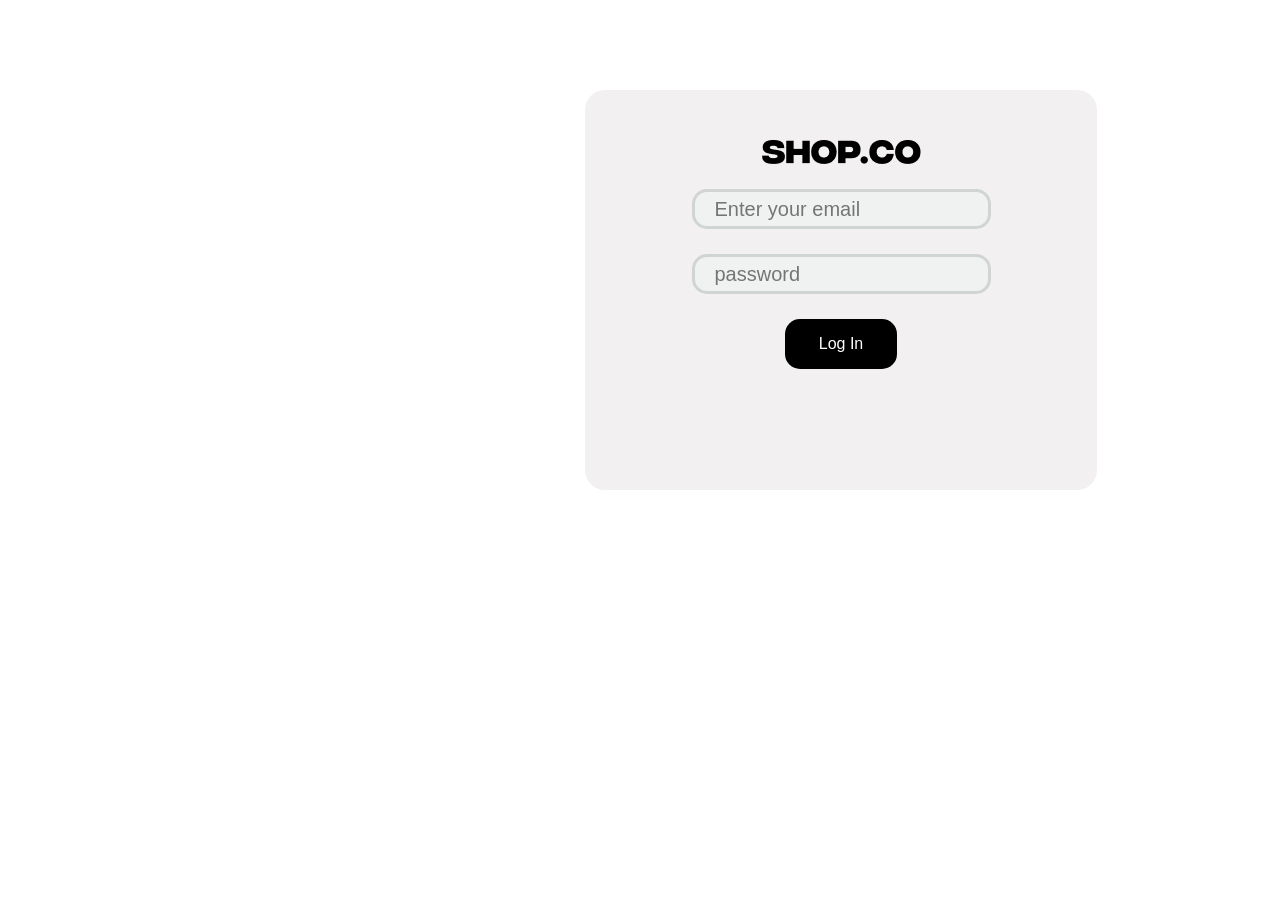
<file: login.html>
<!DOCTYPE html>
<html lang="en">
<head>
    <meta charset="UTF-8">
    <meta name="viewport" content="width=device-width, initial-scale=1.0">
    <title>Document</title>
    <link rel="stylesheet" href="main.css" />


</head>
<body>
    <main>
        <section class="login-page">
            <div class="login-page__container">
                <img src="assets/images/SHOP.CO.png">

                <div class="login-page__email">
                    <input type="email" placeholder="Enter your email" class="login-page__email-input">
                </div>
                <div class="login-page__password">
                    <input type="password" placeholder="password" class="login-page__password-input">
                </div>
                
                <button type="submit" class="login-page__btn">Log In</button>


                </div>


            </div>

        </section>
    </main>
    <script src="js/auth.js"></script>
</body>
</html>
</file>
<file: main.css>
* {
  margin: 0;
  padding: 0;
  box-sizing: border-box;
}

html {
  scroll-behavior: smooth;
}

body {
  font-family: Arial, Helvetica, sans-serif;
  color: #000000;
}

button,
input {
  font: inherit;
}

button {
  border: none;
  background: none;
  cursor: pointer;
}

ul {
  list-style: none;
}

img {
  display: block;
  max-width: 100%;
}

.signup-banner {
  position: relative;
  display: flex;
  align-items: center;
  justify-content: center;
  width: 100%;
  min-height: 1.75rem;
  background-color: #000000;
  color: #ffffff;
}
.signup-banner__text {
  font-size: 0.75rem;
}
.signup-banner__link {
  color: #ffffff;
  text-decoration: underline;
}
.signup-banner__link:hover {
  opacity: 0.7;
}
.signup-banner__close-btn {
  background-color: transparent;
  position: absolute;
  top: 20%;
  right: 5.625rem;
  bottom: 1.875rem;
  color: #ffffff;
  width: 1.25rem;
  height: 1.25rem;
  cursor: pointer;
  font-size: 1.25rem;
}
.signup-banner__close-btn:hover {
  opacity: 0.7;
}

.site-header {
  width: 100%;
  height: 6.25rem;
  background-color: #ffffff;
}
.site-header__nav {
  display: flex;
  align-items: center;
  justify-content: space-between;
  height: 100%;
  margin: 0 6.25rem 0 6.25rem;
}
.site-header__logo-link {
  display: block;
  align-items: center;
  flex-shrink: 0;
}
.site-header__logo {
  display: block;
  width: 7.125rem;
  height: auto;
}
.site-header__menu {
  display: flex;
  align-items: center;
  gap: 1.5625rem;
  list-style: none;
  margin-left: 2.5rem;
  padding: 0;
}
.site-header__menu__menu-item {
  text-decoration: none;
}
.site-header__link {
  display: flex;
  align-items: center;
  color: #000000;
  text-decoration: none;
}
.site-header__link:hover {
  opacity: 0.7;
}
.site-header__search {
  position: relative;
  flex: 1;
  width: 34.375rem;
  display: flex;
  align-items: center;
  justify-content: center;
}
.site-header__search-input {
  background-color: #f2f0f1;
  border-radius: 1.875rem;
  width: 80%;
  height: 2.5rem;
  border: none;
  padding-left: 3.25rem;
}
.site-header__search-icon {
  position: absolute;
  left: 5rem;
}
.site-header__actions {
  display: flex;
  gap: 0.9375rem;
}

.hero {
  position: relative;
  display: flex;
  width: 100%;
  height: 37.5rem;
  overflow: hidden;
  background-color: #f2f0f1;
}
.hero__content {
  position: relative;
  z-index: 2;
  padding-top: 4.125rem;
  padding-left: 4.5rem;
}
.hero__title {
  width: 40.625rem;
  height: auto;
  line-height: 0.85;
  margin: 0;
  color: #000000;
  font-size: 4rem;
  font-weight: 900;
  letter-spacing: -0.15625rem;
}
.hero__subtitle {
  position: relative;
  padding-left: 0.625rem;
  max-width: 31.25rem;
  margin-top: 1.125rem;
  font-weight: 400;
  color: #666666;
  font-size: 0.8125rem;
  line-height: 1.5;
}
.hero__cta-btn {
  background-color: #000000;
  color: #ffffff;
  width: 26%;
  height: 2.5rem;
  border-radius: 3.4375rem;
  margin-top: 1rem;
  font-weight: 500;
  border: none;
  cursor: pointer;
  font: inherit;
}
.hero__cta-btn:hover {
  background-color: #2c2828;
  transform: translateY(-0.0625rem);
}
.hero__statistics {
  display: flex;
  align-items: center;
  margin-top: 2.125rem;
  height: 4.625rem;
}
.hero__stats {
  padding: 0 1.25rem;
  border-right: 0.0625rem solid #d7d7d7;
}
.hero__stats:first-child {
  padding-left: 0;
}
.hero__stats:last-child {
  border-right: none;
}
.hero__stats .hero__stat-value {
  margin: 0;
  font-size: 1.875rem;
  font-weight: 700;
  line-height: 1;
}
.hero__stats .hero__stat-label {
  color: rgba(0, 0, 0, 0.6);
  line-height: 1.3;
  font-size: 0.6875rem;
  margin-top: 0.3125rem;
}

.hero__media {
  position: absolute;
  top: 0;
  right: 0;
  width: 100%;
  height: 100%;
  display: flex;
  align-items: flex-end;
  justify-content: flex-end;
  z-index: 1;
}
.hero__media .hero__image {
  display: block;
  width: 100%;
  height: 100%;
  -o-object-fit: contain;
     object-fit: contain;
  -o-object-position: bottom right;
     object-position: bottom right;
}

.brands {
  width: 100%;
  border: 0.125rem solid black;
  height: 7.625rem;
  background-color: #000000;
  display: flex;
  align-items: center;
}
.brands__list {
  width: 100%;
  display: flex;
  align-items: center;
  justify-content: space-evenly;
}

.product-section {
  width: 100%;
  display: flex;
  align-items: center;
  justify-content: center;
  position: relative;
}
.product-section__title {
  position: absolute;
  top: 3.75rem;
  font-weight: 900;
  font-size: 3rem;
  line-height: 100%;
  height: 3.125rem;
}
.product-section__container {
  display: flex;
  align-items: center;
  justify-content: space-evenly;
  margin-top: 8.75rem;
  gap: 1.5625rem;
}
.product-section__view-all {
  position: absolute;
  text-decoration: none;
  top: 100%;
  left: 50%;
  transform: translate(-50%, -50%);
  margin-top: 4.0625rem;
}

.product-section--selling {
  width: 100%;
  display: flex;
  align-items: center;
  justify-content: center;
  position: relative;
}
.product-section--selling .product-section__title {
  position: absolute;
  top: 10rem;
  font-weight: 900;
  font-size: 3rem;
  line-height: 100%;
  height: 3.125rem;
}
.product-section--selling .product-section__container {
  display: flex;
  align-items: center;
  justify-content: space-evenly;
  margin-top: 15rem;
  gap: 1.5625rem;
}
.product-section--selling .product-section__view-all {
  position: absolute;
  text-decoration: none;
  top: 100%;
  left: 50%;
  transform: translate(-50%, -50%);
  margin-top: 4.0625rem;
}

.product-card {
  cursor: pointer;
}
.product-card__stars {
  color: #ffc633;
}

.dress-style {
  width: 100%;
  padding: 2.5rem 0;
  background-color: #ffffff;
  overflow: hidden;
}
.dress-style__container {
  width: calc(100% - 2rem);
  max-width: 67.5rem;
  margin: 5rem 6.25rem;
  padding: 1.875rem 1.5rem;
  background-color: #f2f0f1;
  border-radius: 1rem;
}
.dress-style__title {
  margin: 0 0 1.5rem;
  color: #000000;
  font-size: 1.625rem;
  font-weight: 900;
  line-height: 1;
  text-align: center;
  text-transform: uppercase;
  letter-spacing: -0.05rem;
}
.dress-style__grid {
  display: grid;
  grid-template-columns: repeat(3, 1fr);
  grid-template-rows: repeat(2, 15rem);
  gap: 1rem;
}
.dress-style__card {
  position: relative;
  width: 100%;
  height: 100%;
  overflow: hidden;
  border-radius: 0.75rem;
  background-color: #ffffff;
}
.dress-style__card--casual {
  grid-column: 1;
  grid-row: 1;
}
.dress-style__card--casual .dress-style__image {
  -o-object-position: center 20%;
     object-position: center 20%;
}
.dress-style__card--formal {
  grid-column: 2/4;
  grid-row: 1;
}
.dress-style__card--formal .dress-style__image {
  -o-object-position: center 30%;
     object-position: center 30%;
}
.dress-style__card--party {
  grid-column: 1/3;
  grid-row: 2;
}
.dress-style__card--party .dress-style__image {
  -o-object-position: center 30%;
     object-position: center 30%;
}
.dress-style__card--gym {
  grid-column: 3;
  grid-row: 2;
}
.dress-style__card--gym .dress-style__image {
  -o-object-position: center 15%;
     object-position: center 15%;
}
.dress-style__image {
  position: absolute;
  top: 0;
  left: 0;
  width: 100%;
  height: 100%;
  display: block;
  -o-object-fit: cover;
     object-fit: cover;
  z-index: 1;
}
.dress-style__name {
  position: absolute;
  top: 1.25rem;
  left: 1.5rem;
  z-index: 2;
  margin: 0;
  color: #000000;
  font-size: 1.125rem;
  font-weight: 700;
  line-height: 1;
  pointer-events: none;
}

.testimonials {
  width: 100%;
  height: 30rem;
  overflow: hidden;
}
.testimonials__container {
  margin: 0 auto;
  width: 73.75rem;
}
.testimonials__header {
  display: flex;
  align-items: center;
  justify-content: space-between;
}
.testimonials__title {
  margin: 0;
  color: #000000;
  font-size: 3rem;
  font-weight: 900;
  line-height: 1;
}
.testimonials__controls {
  display: flex;
  align-items: center;
  gap: 0.75rem;
}
.testimonials__controls {
  border: none;
  cursor: pointer;
}
.testimonials__controls:hover {
  opacity: 0.55;
}

.testimonials__list {
  display: flex;
  align-items: center;
  justify-content: space-between;
  gap: 1.25rem;
  margin-top: 2.5rem;
}

.testimonial-card {
  height: 15rem;
  width: 25rem;
  border: 0.125rem solid #c4c2c2;
  border-radius: 0.75rem;
  padding: 1.75rem 2rem;
  align-items: center;
  gap: 0.3125rem .testimonial-card __customer;
  gap-display: flex;
  gap-align-items: center;
}
.testimonial-card__stars {
  color: #ffc633;
  font-size: 1.375rem;
}
.testimonial-card__name {
  font-size: 1.25rem;
  font-weight: 700;
}
.testimonial-card__verified {
  color: #ffffff;
  background-color: #00a67d;
  width: 0.75rem;
  height: 0.75rem;
  display: flex;
  align-items: center;
  justify-content: center;
  border-radius: 50%;
  font-size: 0.5rem;
}
.testimonial-card__review {
  margin-top: 0.75rem;
  color: #666666;
  line-height: 1.4;
}

.newsletter {
  width: 100%;
  height: 18.75rem;
}
.newsletter__container {
  width: auto;
  height: 11.25rem;
  margin: 0 6.25rem 0 6.25rem;
  background-color: #000000;
  color: #ffffff;
  border-radius: 1.875rem;
  padding: 2.6875rem 0 2.6875rem 4rem;
  display: flex;
  align-items: center;
  justify-content: space-between;
  gap: 12.5rem;
}
.newsletter__title {
  width: 90%;
  font-size: 2.5rem;
  font-weight: 800;
  line-height: 1;
}

.newsletter__form {
  width: 28.125rem;
  margin-right: 4rem;
  display: flex;
  flex-direction: column;
  gap: 0.4375rem;
}
.newsletter__label {
  position: absolute;
  width: 0.0625rem;
  height: 0.0625rem;
  overflow: hidden;
}
.newsletter__input {
  width: 100%;
  height: 2.375rem;
  padding: 0 0.875rem;
  border: none;
  border-radius: 1.25rem;
  background-color: #ffffff;
  font-size: 0.5rem;
  outline: none;
}
.newsletter__input::-moz-placeholder {
  color: #999999;
  font-size: 0.75rem;
  padding-left: 0.3125rem;
}
.newsletter__input::placeholder {
  color: #999999;
  font-size: 0.75rem;
  padding-left: 0.3125rem;
}
.newsletter__button {
  width: 100%;
  height: 2.375rem;
  border: none;
  border-radius: 1.25rem;
  background-color: #f2f0f1;
  color: #000000;
  font-size: 0.75rem;
  font-weight: 500;
  border: none;
  cursor: pointer;
  font: inherit;
}
.newsletter__button:hover {
  background-color: #ffffff;
}

.site-footer {
  width: 100%;
  height: auto;
  padding: 1.875rem 0 0.9375rem;
  background-color: #f2f0f1;
  color: #000000;
}
.site-footer__container {
  width: calc(100% - 4.5rem);
  max-width: 73.75rem;
  margin: 0 auto;
}
.site-footer__main {
  display: grid;
  grid-template-columns: 1.8fr repeat(4, 1fr);
  gap: 2.5rem;
  padding-bottom: 1.5625rem;
}
.site-footer__logo {
  display: inline-block;
  margin-bottom: 0.75rem;
  color: #000000;
  font-size: 1.25rem;
  font-weight: 900;
  text-decoration: none;
}
.site-footer__description {
  max-width: 13.75rem;
  margin: 0;
  color: #666666;
  font-size: 0.5rem;
  line-height: 1.5;
}
.site-footer__social {
  display: flex;
  gap: 0.5rem;
  margin-top: 0.9375rem;
}
.site-footer__social-link {
  display: flex;
  align-items: center;
  justify-content: center;
  width: 1.125rem;
  height: 1.125rem;
  border-radius: 50%;
  background-color: #ffffff;
}
.site-footer__social-link .site-footer__social-icon {
  width: 0.625rem;
  height: 0.625rem;
  -o-object-fit: contain;
     object-fit: contain;
}
.site-footer__column {
  min-width: 0;
}
.site-footer__heading {
  margin: 0 0 0.875rem;
  font-size: 0.5625rem;
  font-weight: 500;
  letter-spacing: 0.0625rem;
}
.site-footer__links {
  display: flex;
  flex-direction: column;
  gap: 0.5625rem;
  margin: 0;
  padding: 0;
  list-style: none;
}
.site-footer__link {
  color: #666666;
  font-size: 0.5rem;
  text-decoration: none;
}
.site-footer__link:hover {
  color: #000000;
}
.site-footer__bottom {
  display: flex;
  align-items: center;
  justify-content: space-between;
  padding-top: 0.9375rem;
  border-top: 0.0625rem solid #dddddd;
}
.site-footer__copyright {
  margin: 0;
  color: #999999;
  font-size: 0.4375rem;
}
.site-footer__payments {
  display: flex;
  align-items: center;
  gap: 0.375rem;
}
.site-footer__payment {
  -o-object-fit: contain;
     object-fit: contain;
  background-color: #ffffff;
  border-radius: 0.1875rem;
}

/* Responsive component styles */
.related-products__break {
  display: none;
}

/* Responsive breakpoints */
@media (max-width: 62rem) {
  .site-header__nav {
    margin: 0 2.5rem;
  }
  .site-header__menu {
    gap: 1rem;
    margin: 0 1.25rem;
  }
  .hero__content {
    padding-left: 2.5rem;
  }
  .hero__title {
    width: 34rem;
    font-size: 3.25rem;
  }
  .hero__cta-btn {
    width: 12rem;
  }
  .product-section__container {
    display: grid;
    grid-template-columns: repeat(2, 1fr);
    width: calc(100% - 4.5rem);
  }
  .product-section__view-all {
    position: static;
    grid-column: 1/-1;
    margin: 0;
    padding: 0.75rem;
    border: 0.0625rem solid #dddddd;
    border-radius: 1.5rem;
    text-align: center;
    transform: none;
  }
  .dress-style__container {
    margin: 3rem auto;
  }
  .newsletter__container {
    margin: 0 2.5rem;
  }
  .site-footer__main {
    grid-template-columns: 1.5fr repeat(4, 1fr);
    gap: 1.5rem;
  }
}
@media (max-width: 48rem) {
  .signup-banner__close-btn {
    right: 1rem;
  }
  .site-header {
    height: 4.5rem;
  }
  .site-header__nav {
    margin: 0 1rem;
    padding: 0;
  }
  .site-header__menu-toggle {
    display: block;
    border: none;
    background: transparent;
    color: #000000;
    cursor: pointer;
    font-size: 1.25rem;
  }
  .site-header__menu, .site-header__search {
    display: none;
  }
  .site-header__logo {
    width: 6rem;
  }
  .site-header__actions {
    gap: 0.625rem;
  }
  .hero {
    height: 40rem;
  }
  .hero__content {
    width: 100%;
    padding: 2.1875rem 1.25rem;
  }
  .hero__title {
    width: 100%;
    font-size: 2.5rem;
    line-height: 0.95;
  }
  .hero__subtitle {
    max-width: 100%;
    padding-left: 0;
  }
  .hero__cta-btn {
    width: 100%;
    max-width: 17.5rem;
  }
  .hero__statistics {
    position: relative;
    z-index: 3;
    display: grid;
    grid-template-columns: 1fr 1fr;
    height: auto;
    row-gap: 0.8125rem;
  }
  .hero__stats {
    padding: 0 0.75rem;
  }
  .hero__stats--middle {
    border-right: none;
  }
  .hero__stats--last {
    grid-column: 1/-1;
    padding: 0;
    border: none;
    text-align: center;
  }
  .hero__stat-value {
    font-size: 1.3125rem;
  }
  .hero__stat-label {
    font-size: 0.5625rem;
  }
  .hero__media {
    top: 10.625rem;
    height: 14.6875rem;
    align-items: flex-end;
    justify-content: center;
  }
  .hero__image {
    width: 100%;
    height: 100%;
    -o-object-position: bottom center;
       object-position: bottom center;
  }
  .brands {
    height: 7.5rem;
  }
  .brands__list {
    display: grid;
    grid-template-columns: repeat(3, 1fr);
    gap: 0.75rem 1.125rem;
    padding: 1rem;
    justify-items: center;
  }
  .brands__item--mobile-hidden {
    display: none;
  }
  .brands__logo {
    max-width: 4.625rem;
    max-height: 1.125rem;
  }
  .product-section {
    padding: 2.125rem 1rem 0;
  }
  .product-section--selling {
    padding: 2.125rem 1rem 0;
  }
  .product-section--selling .product-section__title {
    margin-top: 0;
  }
  .product-section--selling .product-section__container {
    margin: 0;
  }
  .product-section__title {
    position: static;
    height: auto;
    margin: 0 0 1.375rem;
    text-align: center;
    font-size: 1.5625rem;
  }
  .product-section__container {
    width: 100%;
    grid-template-columns: 1fr 1fr;
    gap: 1.5rem 0.75rem;
    margin: 0;
  }
  .product-card__name {
    font-size: 0.6875rem;
  }
  .product-card__rating {
    font-size: 0.625rem;
  }
  .product-card__stars {
    font-size: 0.6875rem;
  }
  .product-card__price {
    font-size: 0.9375rem;
  }
  .dress-style {
    padding: 1rem 0;
  }
  .dress-style__container {
    margin: 2rem 1rem;
    padding: 1.5rem 1rem;
  }
  .dress-style__title {
    font-size: 1.5625rem;
  }
  .dress-style__grid {
    grid-template-columns: 1fr;
    grid-template-rows: repeat(4, 12rem);
  }
  .dress-style__card--casual, .dress-style__card--formal, .dress-style__card--party, .dress-style__card--gym {
    grid-column: 1;
    grid-row: auto;
  }
  .testimonials {
    height: auto;
    padding: 1rem 0 2rem;
  }
  .testimonials__container {
    width: calc(100% - 2rem);
  }
  .testimonials__title {
    font-size: 1.875rem;
  }
  .testimonials__list {
    overflow-x: auto;
    justify-content: flex-start;
    padding-bottom: 0.5rem;
  }
  .testimonial-card {
    min-width: 17.5rem;
    min-height: 13rem;
    padding: 1rem;
  }
  .newsletter {
    height: auto;
    padding-bottom: 2rem;
  }
  .newsletter__container {
    width: calc(100% - 2rem);
    height: auto;
    min-height: 13.4375rem;
    margin: 0 1rem;
    padding: 1.5rem 1rem 1.125rem;
    border-radius: 1rem;
    flex-direction: column;
    align-items: stretch;
    gap: 1.125rem;
  }
  .newsletter__title, .newsletter__form {
    width: 100%;
  }
  .newsletter__title {
    font-size: 1.5625rem;
  }
  .site-footer {
    padding: 1.625rem 0 1rem;
  }
  .site-footer__container {
    width: calc(100% - 2rem);
  }
  .site-footer__main {
    grid-template-columns: 1fr 1fr;
    gap: 1.75rem 1.125rem;
  }
  .site-footer__brand {
    grid-column: 1/-1;
  }
  .site-footer__bottom {
    flex-direction: column;
    gap: 0.9375rem;
    text-align: center;
    width: 3.5rem;
  }
}
@media (max-width: 30rem) {
  .signup-banner__text {
    font-size: 0.625rem;
  }
  .hero {
    height: 36rem;
  }
  .hero__title {
    font-size: 2.25rem;
  }
  .hero__media {
    top: 9.5rem;
    height: 12rem;
  }
  .product-section__container {
    gap: 1rem 0.625rem;
  }
  .dress-style__grid {
    grid-template-rows: repeat(4, 10rem);
  }
  .testimonials__title {
    font-size: 1.5625rem;
  }
  .site-footer__main {
    gap: 1.25rem 0.75rem;
  }
}
.product-page {
  padding-left: 6.25rem;
}
.product-page__breadcrumbs {
  display: flex;
  gap: 0.625rem;
  font-size: 1rem;
  line-height: 100%;
  font-weight: 400;
  color: #000000;
}
.product-page__breadcrumb {
  text-decoration: none;
}

.product-details {
  width: 100%;
  display: grid;
  grid-template-columns: repeat(2, 28.125rem);
  gap: 2.5rem;
  margin-top: 2.25rem;
}
.product-details__image-container {
  width: 28.125rem;
  height: 33.125rem;
}
.product-details__image {
  width: 28.125rem;
  height: auto;
}
.product-details__content {
  padding: 0.625rem 0;
}
.product-details__title {
  font-size: 2.5rem;
  font-weight: 800;
}
.product-details__rating {
  display: flex;
  align-items: center;
  justify-content: flex-start;
  gap: 0.625rem;
}
.product-details__stars {
  color: #ffc633;
  font-size: 1.5625rem;
}
.product-details__rating-value {
  display: flex;
  align-items: center;
  font-size: 1.25rem;
  margin-top: 0.3125rem;
}
.product-details__pricing {
  margin-top: 0.9375rem;
  font-weight: 700;
  font-size: 2rem;
}
.product-details__description, .product-details__option {
  font-weight: 400;
  font-size: 1rem;
  line-height: 1.375rem;
  color: #000000;
  margin-top: 1.25rem;
}
.product-details__purchase {
  display: flex;
  gap: 0.9375rem;
  margin-top: 1.5625rem;
}
.product-details__quantity {
  width: 9.375rem;
  display: flex;
  align-items: center;
  justify-content: space-between;
  width: 8.75rem;
  padding: 0.5rem 0.9375rem;
  background-color: #f0eeed;
  border-radius: 1.25rem;
  font-size: 1.25rem;
  cursor: pointer;
}
.product-details__add-button {
  background-color: #000000;
  width: 25rem;
  color: #ffffff;
  border-radius: 3.75rem;
  padding: 0.9375rem;
  font-weight: 500;
}

/* Responsive component styles */
.product-details__colors {
  display: flex;
  gap: 0.75rem;
  margin-top: 0.75rem;
  padding-bottom: 1.125rem;
  border-bottom: 0.0625rem solid #dddddd;
}

.product-details__color {
  width: 2.125rem;
  height: 2.125rem;
  border-radius: 50%;
  border: 0.125rem solid #ffffff;
  box-shadow: 0 0 0 0.0625rem #dddddd;
}

.product-details__color--brown {
  background: #514b3a;
}

.product-details__color--green {
  background: #2f5350;
}

.product-details__color--navy {
  background: #292f49;
}

.product-details__sizes {
  display: flex;
  flex-wrap: wrap;
  gap: 0.5rem;
  margin-top: 0.75rem;
  padding-bottom: 1.125rem;
  border-bottom: 0.0625rem solid #dddddd;
}

.product-details__size {
  padding: 0.625rem 1rem;
  border-radius: 1.375rem;
  background: #f0eeed;
  color: #777777;
  font-size: 0.8125rem;
}

.product-details__size--selected {
  background: #000000;
  color: #ffffff;
}

.product-reviews {
  width: min(73.75rem, 100% - 3rem);
  margin: 3.4375rem auto 3.75rem;
}

.product-reviews__tabs {
  display: grid;
  grid-template-columns: repeat(3, 1fr);
  border-bottom: 0.0625rem solid #dddddd;
}

.product-reviews__tab {
  padding: 1.125rem 0.625rem;
  color: #777777;
  font-size: 1rem;
}

.product-reviews__tab--active {
  color: #000000;
  font-weight: 600;
  border-bottom: 0.125rem solid #000000;
}

.product-reviews__header {
  display: flex;
  align-items: center;
  justify-content: space-between;
  margin: 1.5rem 0;
}

.product-reviews__title {
  font-size: 1.25rem;
}

.product-reviews__count {
  color: #777777;
  font-size: 0.8125rem;
  font-weight: 400;
}

.product-reviews__actions {
  display: flex;
  gap: 0.625rem;
}

.product-reviews__filter-button {
  padding: 0.625rem 1.125rem;
  border-radius: 1.375rem;
  background: #f0f0f0;
}

.product-reviews__write-button {
  background: #000000;
  color: #ffffff;
}

.product-reviews__grid {
  display: grid;
  grid-template-columns: repeat(3, 1fr);
  gap: 1rem;
}

.review-card {
  min-height: 13.75rem;
  padding: 1.375rem;
  border: 0.0625rem solid #dddddd;
  border-radius: 1rem;
}

.review-card__stars {
  color: #ffc633;
  letter-spacing: 0.0625rem;
  margin-bottom: 0.625rem;
}

.review-card__name {
  font-size: 0.9375rem;
}

.review-card__verified {
  display: inline-flex;
  align-items: center;
  justify-content: center;
  width: 0.875rem;
  height: 0.875rem;
  border-radius: 50%;
  background: #00a67d;
  color: #ffffff;
  font-size: 0.5625rem;
}

.review-card__text {
  margin-top: 0.625rem;
  color: #666666;
  font-size: 0.8125rem;
  line-height: 1.5;
}

.review-card__date {
  display: block;
  margin-top: 1rem;
  color: #777777;
  font-size: 0.6875rem;
}

.product-reviews__load {
  display: block;
  margin: 1.125rem auto 0;
  padding: 0.6875rem 1.5rem;
  border: 0.0625rem solid #dddddd;
  border-radius: 1.5rem;
}

.related-products {
  width: min(73.75rem, 100% - 3rem);
  margin: 0 auto 5rem;
}

.related-products__title {
  margin-bottom: 1.875rem;
  text-align: center;
  font-size: 2.625rem;
  line-height: 0.95;
  font-weight: 900;
}

.related-products__grid {
  display: grid;
  grid-template-columns: repeat(2, minmax(0, 16.25rem));
  gap: 1.5rem;
}

.product-card__image {
  width: 100%;
  border-radius: 0.75rem;
}

.product-card__name {
  margin-top: 0.625rem;
  font-size: 1rem;
}

.product-card__price {
  display: block;
  margin-top: 0.5rem;
  font-size: 1.125rem;
}

.product-details__thumbnails {
  display: flex;
  gap: 0.5rem;
  margin-top: 0.5rem;
}

.product-details__thumbnail {
  flex: 1;
  height: 6.25rem;
  overflow: hidden;
  border-radius: 0.625rem;
  background: #f2f0f1;
  border: 0.0625rem solid #dddddd;
}

.product-details__thumbnail:first-child {
  border: 0.0625rem solid #000000;
}

.product-details__thumbnail-image {
  width: 100%;
  height: 100%;
  -o-object-fit: cover;
     object-fit: cover;
}

/* Responsive breakpoints */
@media (max-width: 75rem) {
  .product-page {
    padding: 0 2.5rem;
  }
  .product-details {
    grid-template-columns: minmax(0, 1fr) minmax(0, 1fr);
    gap: 1.875rem;
  }
  .product-details__image-container {
    width: 100%;
    height: auto;
  }
  .product-details__image {
    width: 100%;
    height: auto;
  }
  .product-details__add-button {
    width: auto;
    flex: 1;
  }
}
@media (max-width: 48rem) {
  .product-page {
    padding: 0 1.5rem;
  }
  .product-page__breadcrumbs {
    flex-wrap: wrap;
    font-size: 0.8125rem;
    gap: 0.4375rem;
  }
  .product-details {
    grid-template-columns: 1fr;
    gap: 1.5625rem;
    margin-top: 1.5625rem;
  }
  .product-details__image-container {
    max-width: 31.25rem;
    margin: 0 auto;
  }
  .product-details__title {
    font-size: 2rem;
  }
  .product-details__description, .product-details__option {
    font-size: 0.875rem;
  }
  .product-details__purchase {
    width: 100%;
  }
  .product-details__quantity {
    width: 8.125rem;
    flex-shrink: 0;
  }
}
@media (max-width: 75rem) {
  .product-page {
    padding: 0 2.5rem;
  }
  .product-details {
    grid-template-columns: minmax(0, 1fr) minmax(0, 1fr);
    gap: 1.875rem;
  }
  .product-details__image-container {
    width: 100%;
    height: auto;
  }
  .product-details__image {
    width: 100%;
    height: auto;
  }
  .product-details__add-button {
    width: auto;
    flex: 1;
  }
}
@media (max-width: 48rem) {
  .product-page {
    padding: 0 1.5rem;
  }
  .product-page__breadcrumbs {
    flex-wrap: wrap;
    font-size: 0.8125rem;
    gap: 0.4375rem;
  }
  .product-details {
    grid-template-columns: 1fr;
    gap: 1.5625rem;
    margin-top: 1.5625rem;
  }
  .product-details__image-container {
    max-width: 31.25rem;
    margin: 0 auto;
  }
  .product-details__title {
    font-size: 2rem;
  }
  .product-details__description, .product-details__option {
    font-size: 0.875rem;
  }
  .product-details__purchase {
    width: 100%;
  }
  .product-details__quantity {
    width: 8.125rem;
    flex-shrink: 0;
  }
}
@media (max-width: 30rem) {
  .product-page {
    padding: 0 1rem;
  }
  .product-details__title {
    font-size: 1.6875rem;
  }
  .product-details__stars {
    font-size: 1.25rem;
  }
  .product-details__pricing {
    font-size: 1.6875rem;
  }
  .product-details__purchase {
    gap: 0.625rem;
  }
  .product-details__quantity {
    width: 7.1875rem;
    padding: 0.5rem 0.75rem;
  }
  .product-details__add-button {
    padding: 0.75rem 0.625rem;
  }
}
@media (max-width: 62rem) {
  .product-details {
    grid-template-columns: minmax(0, 1fr) minmax(0, 1fr);
  }
  .product-details__image-container, .product-details__image {
    width: 100%;
    height: auto;
  }
  .product-details__gallery {
    width: 100%;
  }
}
@media (max-width: 37.5rem) {
  .product-details {
    display: flex;
    flex-direction: column;
    gap: 1rem;
    margin-top: 0.75rem;
  }
  .product-details__container {
    width: 100%;
  }
  .product-details__image-container {
    width: 100%;
    height: 18.75rem;
    border-radius: 0.75rem;
    overflow: hidden;
    background: #f2f0f1;
  }
  .product-details__image {
    width: 100%;
    height: 100%;
    -o-object-fit: contain;
       object-fit: contain;
  }
  .product-details__content {
    padding: 0;
  }
  .product-details__title {
    font-size: 1.625rem;
    line-height: 1.05;
  }
  .product-details__stars {
    font-size: 1.125rem;
  }
  .product-details__rating-value {
    font-size: 0.8125rem;
  }
  .product-details__pricing {
    margin-top: 0.625rem;
    font-size: 1.5rem;
  }
  .product-details__description, .product-details__option {
    font-size: 0.75rem;
    line-height: 1.5;
    margin-top: 0.875rem;
  }
  .product-details__colors {
    gap: 0.625rem;
    margin-top: 0.625rem;
    padding-bottom: 0.75rem;
  }
  .product-details__color {
    width: 1.875rem;
    height: 1.875rem;
  }
  .product-details__sizes {
    gap: 0.4375rem;
    margin-top: 0.625rem;
    padding-bottom: 0.75rem;
  }
  .product-details__size {
    padding: 0.5rem 0.8125rem;
    font-size: 0.6875rem;
  }
  .product-details__purchase {
    gap: 0.5rem;
    margin-top: 0.875rem;
  }
  .product-details__quantity {
    width: 5.125rem;
    padding: 0.5rem 0.625rem;
    font-size: 0.9375rem;
  }
  .product-details__add-button {
    width: auto;
    flex: 1;
    padding: 0.625rem;
  }
  .product-details__gallery {
    width: 100%;
  }
  .product-details__thumbnail {
    height: 4.5rem;
  }
  .product-reviews {
    width: calc(100% - 2rem);
    margin: 1.875rem auto 2.5rem;
  }
  .product-reviews__tabs {
    grid-template-columns: 1.25fr 1.6fr 0.7fr;
  }
  .product-reviews__tab {
    padding: 0.875rem 0.25rem;
    font-size: 0.6875rem;
    white-space: nowrap;
  }
  .product-reviews__header {
    margin: 1.125rem 0;
  }
  .product-reviews__title {
    font-size: 1rem;
  }
  .product-reviews__actions {
    gap: 0.375rem;
  }
  .product-reviews__filter-button {
    padding: 0.5rem 0.625rem;
    font-size: 0.5625rem;
  }
  .product-reviews__grid {
    display: flex;
    flex-direction: column;
    gap: 0.625rem;
  }
  .product-reviews__load {
    padding: 0.5625rem 1.25rem;
    font-size: 0.625rem;
  }
  .review-card {
    min-height: 0;
    padding: 0.9375rem;
    border-radius: 0.75rem;
  }
  .review-card__stars {
    font-size: 0.8125rem;
  }
  .review-card__name {
    font-size: 0.75rem;
  }
  .review-card__text {
    font-size: 0.625rem;
    line-height: 1.4;
  }
  .review-card__date {
    margin-top: 0.75rem;
    font-size: 0.5rem;
  }
  .related-products {
    width: calc(100% - 2rem);
    margin-bottom: 2.5rem;
  }
  .related-products__title {
    margin-bottom: 1.25rem;
    font-size: 1.5625rem;
  }
  .related-products__grid {
    grid-template-columns: 1fr 1fr;
    gap: 0.75rem;
  }
  .product-card__name {
    font-size: 0.6875rem;
  }
  .product-card__price {
    font-size: 0.9375rem;
  }
}
.login-page {
  width: 100%;
  height: auto;
}
.login-page__container {
  width: 40%;
  height: 25rem;
  border-radius: 1.25rem;
  background-color: #f2f0f1;
  display: flex;
  flex-direction: column;
  align-items: center;
  margin-left: 65vh;
  margin-top: 10vh;
  padding-top: 3.125rem;
  gap: 1.5625rem;
}
.login-page__email, .login-page__password {
  border-radius: 50%;
}
.login-page__email-input, .login-page__password-input {
  width: 100%;
  height: 2.5rem;
  font-size: 1.25rem;
  border-radius: 0.9375rem;
  padding: 0 1.25rem;
  background-color: #F0F2F1;
  border: solid #d0d4d4;
}
.login-page__btn {
  width: 22%;
  height: 3.125rem;
  border-radius: 0.9375rem;
  background-color: #000000;
  color: #ffffff;
  border: none;
}
.login-page__btn:hover {
  background-color: rgb(54, 53, 53);
  box-shadow: 0 0.25rem 0.375rem -0.0625rem rgba(37, 99, 235, 0.2);
  transform: translateY(0.0625rem);
}

/* Responsive breakpoints */
@media (max-width: 37.5rem) {
  .login-page__container {
    width: calc(100% - 2rem);
    height: auto;
    min-height: 22.5rem;
    margin: 2.5rem 1rem;
    padding: 2.1875rem 1.25rem;
  }
  .login-page__email-input, .login-page__password-input {
    width: 100%;
    font-size: 1rem;
  }
  .login-page__btn {
    width: 100%;
  }
}
.cart-page {
  padding-left: 6.25rem;
}
.cart-page__breadcrumbs {
  display: flex;
  gap: 0.625rem;
  font-size: 1rem;
  line-height: 1;
  font-weight: 400;
  color: #000000;
}
.cart-page__breadcrumb {
  text-decoration: none;
}

.cart__title {
  font-weight: 900;
  font-size: 2.5rem;
  margin-top: 1.5rem;
}
.cart__content {
  display: flex;
  gap: 1.25rem;
  margin-top: 1.5rem;
  width: 100%;
}
.cart__items {
  flex: 1;
  border: 0.0625rem solid #dddddd;
  border-radius: 0.75rem;
  padding: 0.9375rem;
}
.cart__empty {
  padding: 2.5rem;
  text-align: center;
  color: #777777;
}

.cart-item {
  position: relative;
  display: flex;
  gap: 1.25rem;
  padding: 0.9375rem;
  width: 43.75rem;
}
.cart-item__image {
  width: 6.25rem;
  height: 6.25rem;
  flex-shrink: 0;
  border-radius: 0.5rem;
  overflow: hidden;
}
.cart-item__image-content {
  width: 100%;
  height: 100%;
  -o-object-fit: cover;
     object-fit: cover;
}
.cart-item__details {
  flex: 1;
}
.cart-item__name {
  margin: 0 0 0.3125rem;
  font-size: 0.9375rem;
  font-weight: 600;
}
.cart-item__option {
  margin: 0.125rem 0;
  font-size: 0.6875rem;
  color: #777777;
}
.cart-item__option-value {
  color: #333333;
}
.cart-item__price {
  margin: 0.5rem 0 0;
  font-size: 1rem;
  font-weight: 600;
}
.cart-item__remove {
  position: absolute;
  top: 0.75rem;
  right: 0.3125rem;
  border: none;
  background: transparent;
  color: #ff3333;
  font-size: 0.875rem;
  cursor: pointer;
}
.cart-item__quantity {
  position: absolute;
  right: 0.3125rem;
  bottom: 0.9375rem;
  display: flex;
  align-items: center;
  gap: 0.9375rem;
  padding: 0.4375rem 0.75rem;
  border-radius: 1.25rem;
  background-color: #f0f0f0;
}
.cart-item__quantity-button {
  border: none;
  background: transparent;
  font-size: 1rem;
  cursor: pointer;
}
.cart-item__quantity-value {
  font-size: 0.8125rem;
}

.order-summary {
  width: 23.75rem;
  height: -moz-fit-content;
  height: fit-content;
  padding: 1.25rem;
  border: 0.0625rem solid #dddddd;
  border-radius: 0.75rem;
}
.order-summary__title {
  margin: 0 0 1.25rem;
  font-size: 1.125rem;
}
.order-summary__row {
  display: flex;
  align-items: center;
  justify-content: space-between;
  margin-bottom: 0.9375rem;
  font-size: 0.875rem;
}
.order-summary__label {
  color: #777777;
}
.order-summary__value {
  font-weight: 500;
}
.order-summary__value--discount {
  color: #ff3333;
}
.order-summary__total {
  display: flex;
  align-items: center;
  justify-content: space-between;
  margin-top: 1.25rem;
  padding-top: 0.9375rem;
  border-top: 0.0625rem solid #dddddd;
}
.order-summary__total-label {
  font-size: 0.9375rem;
}
.order-summary__total-value {
  font-size: 1.125rem;
  font-weight: 600;
}
.order-summary__coupon {
  display: flex;
  gap: 0.625rem;
  margin-top: 1.25rem;
}
.order-summary__coupon-label {
  display: none;
}
.order-summary__coupon-input {
  flex: 1;
  min-width: 0;
  padding: 0.625rem 0.9375rem;
  border: none;
  border-radius: 1.25rem;
  background-color: #f0f0f0;
  outline: none;
}
.order-summary__coupon-button {
  padding: 0.625rem 1.25rem;
  border: none;
  border-radius: 1.25rem;
  background-color: #000;
  color: #ffffff;
  cursor: pointer;
}
.order-summary__checkout {
  width: 100%;
  margin-top: 0.9375rem;
  padding: 0.8125rem;
  border: none;
  border-radius: 1.5625rem;
  background-color: #000;
  color: #ffffff;
  cursor: pointer;
}

/* Responsive breakpoints */
@media (max-width: 48rem) {
  .cart-page {
    padding: 1.875rem 5%;
  }
  .cart__title {
    font-size: 1.875rem;
  }
  .cart__content {
    flex-direction: column;
  }
  .order-summary {
    width: 100%;
  }
}
@media (max-width: 30rem) {
  .cart-item {
    min-height: 7.5rem;
  }
  .cart-item__image {
    width: 4.375rem;
    height: 4.375rem;
  }
  .cart-item__name {
    font-size: 0.8125rem;
  }
  .cart-item__price {
    font-size: 0.875rem;
  }
  .cart-item__quantity {
    right: 0;
    bottom: 0.625rem;
  }
  .order-summary__coupon {
    flex-wrap: wrap;
  }
  .order-summary__coupon-input {
    width: 100%;
  }
}
@media (max-width: 75rem) {
  .cart-page {
    padding: 0 2.5rem;
  }
  .cart__content {
    align-items: flex-start;
  }
  .order-summary {
    width: 21.25rem;
    flex-shrink: 0;
  }
}
@media (max-width: 62rem) {
  .cart-page {
    padding: 0 2.5rem;
  }
  .cart__content {
    flex-direction: row;
  }
  .cart-item {
    width: 100%;
  }
  .order-summary {
    width: 21.25rem;
  }
}
@media (max-width: 48rem) {
  .cart-page {
    padding: 1.875rem 1.5rem;
  }
  .cart-page__breadcrumbs {
    flex-wrap: wrap;
    font-size: 0.8125rem;
  }
  .cart__title {
    font-size: 1.875rem;
  }
  .cart__content {
    flex-direction: column;
    gap: 1.5625rem;
  }
  .cart__items {
    width: 100%;
  }
  .order-summary {
    width: 100%;
  }
}
@media (max-width: 37.5rem) {
  .cart-page__breadcrumbs {
    gap: 0.375rem;
    font-size: 0.6875rem;
  }
  .cart__title {
    font-size: 1.875rem;
    margin-top: 1.125rem;
  }
  .cart__content {
    display: flex;
    flex-direction: column;
    gap: 1.125rem;
    margin-top: 1.125rem;
  }
  .cart__items {
    width: 100%;
    padding: 0;
    border: 0.0625rem solid #dddddd;
    border-radius: 1rem;
  }
  .cart-item {
    width: 100%;
    min-height: 7.875rem;
    gap: 0.75rem;
    padding: 0.75rem;
    border-bottom: 0.0625rem solid #dddddd;
  }
  .cart-item:last-child {
    border-bottom: 0;
  }
  .cart-item__image {
    width: 4.5rem;
    height: 4.5rem;
  }
  .cart-item__details {
    min-width: 0;
  }
  .cart-item__name {
    padding-right: 1.25rem;
    font-size: 0.875rem;
  }
  .cart-item__option {
    font-size: 0.625rem;
  }
  .cart-item__price {
    font-size: 1.0625rem;
  }
  .cart-item__remove {
    right: 0.625rem;
    top: 0.75rem;
    font-size: 0.8125rem;
  }
  .cart-item__quantity {
    right: 0.625rem;
    bottom: 0.625rem;
    gap: 0.625rem;
    padding: 0.375rem 0.625rem;
  }
  .cart-item__quantity-button {
    font-size: 0.875rem;
  }
  .order-summary {
    width: 100%;
    padding: 1.125rem;
    border-radius: 1rem;
  }
  .order-summary__title {
    font-size: 1.125rem;
  }
  .order-summary__row {
    font-size: 0.8125rem;
  }
  .order-summary__coupon {
    display: grid;
    grid-template-columns: 1fr 5.5rem;
    gap: 0.5rem;
  }
  .order-summary__coupon-input {
    width: 100%;
    min-height: 2.625rem;
  }
  .order-summary__coupon-button {
    width: 100%;
  }
  .order-summary__checkout {
    min-height: 3rem;
  }
}
@media (max-width: 30rem) {
  .cart-page {
    padding: 1.25rem 1rem 2.5rem;
  }
  .cart__title {
    font-size: 1.625rem;
    margin-top: 1.25rem;
  }
  .cart-item {
    gap: 0.75rem;
    padding: 0.75rem;
    min-height: 7.8125rem;
  }
  .cart-item__image {
    width: 4.375rem;
    height: 4.375rem;
  }
  .cart-item__name {
    padding-right: 1.5625rem;
    font-size: 0.8125rem;
  }
  .cart-item__option {
    font-size: 0.625rem;
  }
  .cart-item__price {
    font-size: 0.875rem;
  }
  .cart-item__quantity {
    right: 0.3125rem;
    bottom: 0.5rem;
    gap: 0.625rem;
    padding: 0.375rem 0.625rem;
  }
  .order-summary {
    padding: 1rem;
  }
  .order-summary__coupon {
    flex-wrap: wrap;
  }
  .order-summary__coupon-input {
    width: 100%;
    flex-basis: 100%;
  }
  .order-summary__coupon-button {
    width: 100%;
  }
}/*# sourceMappingURL=main.css.map */
</file>
